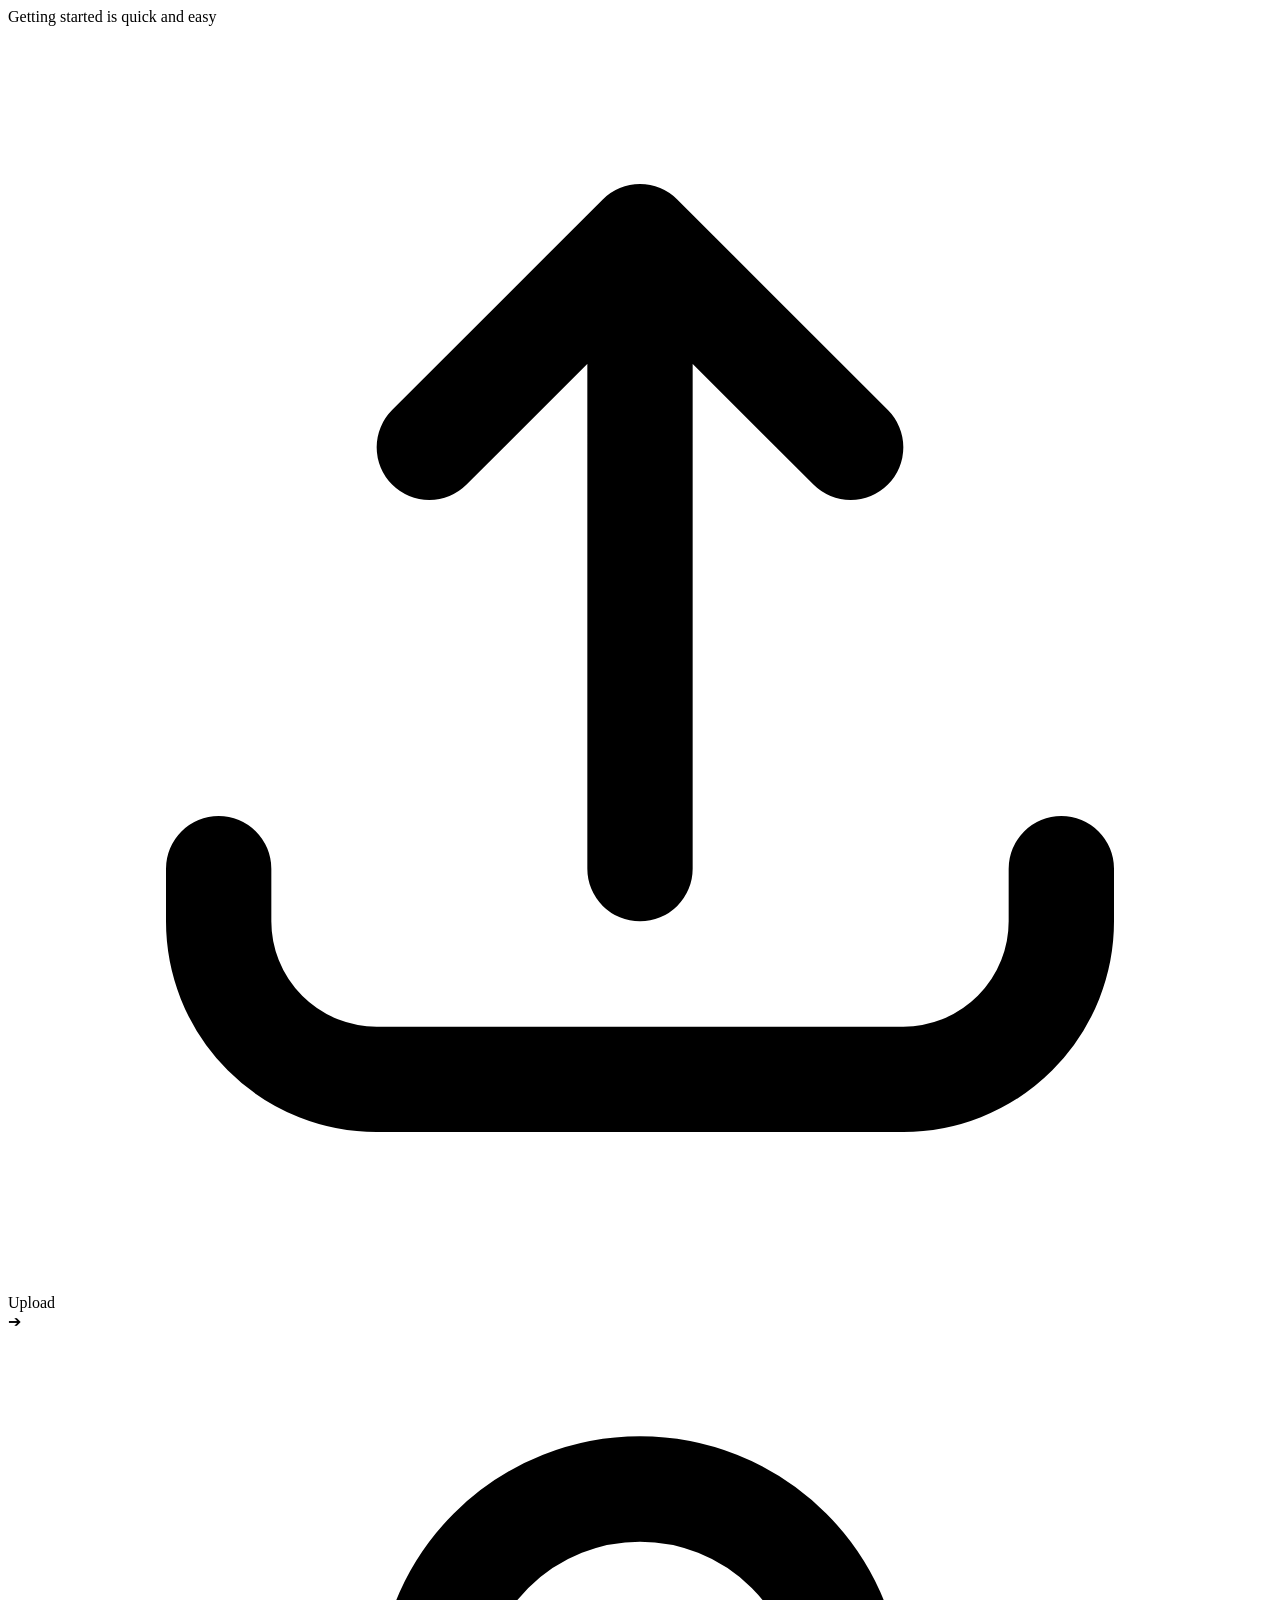
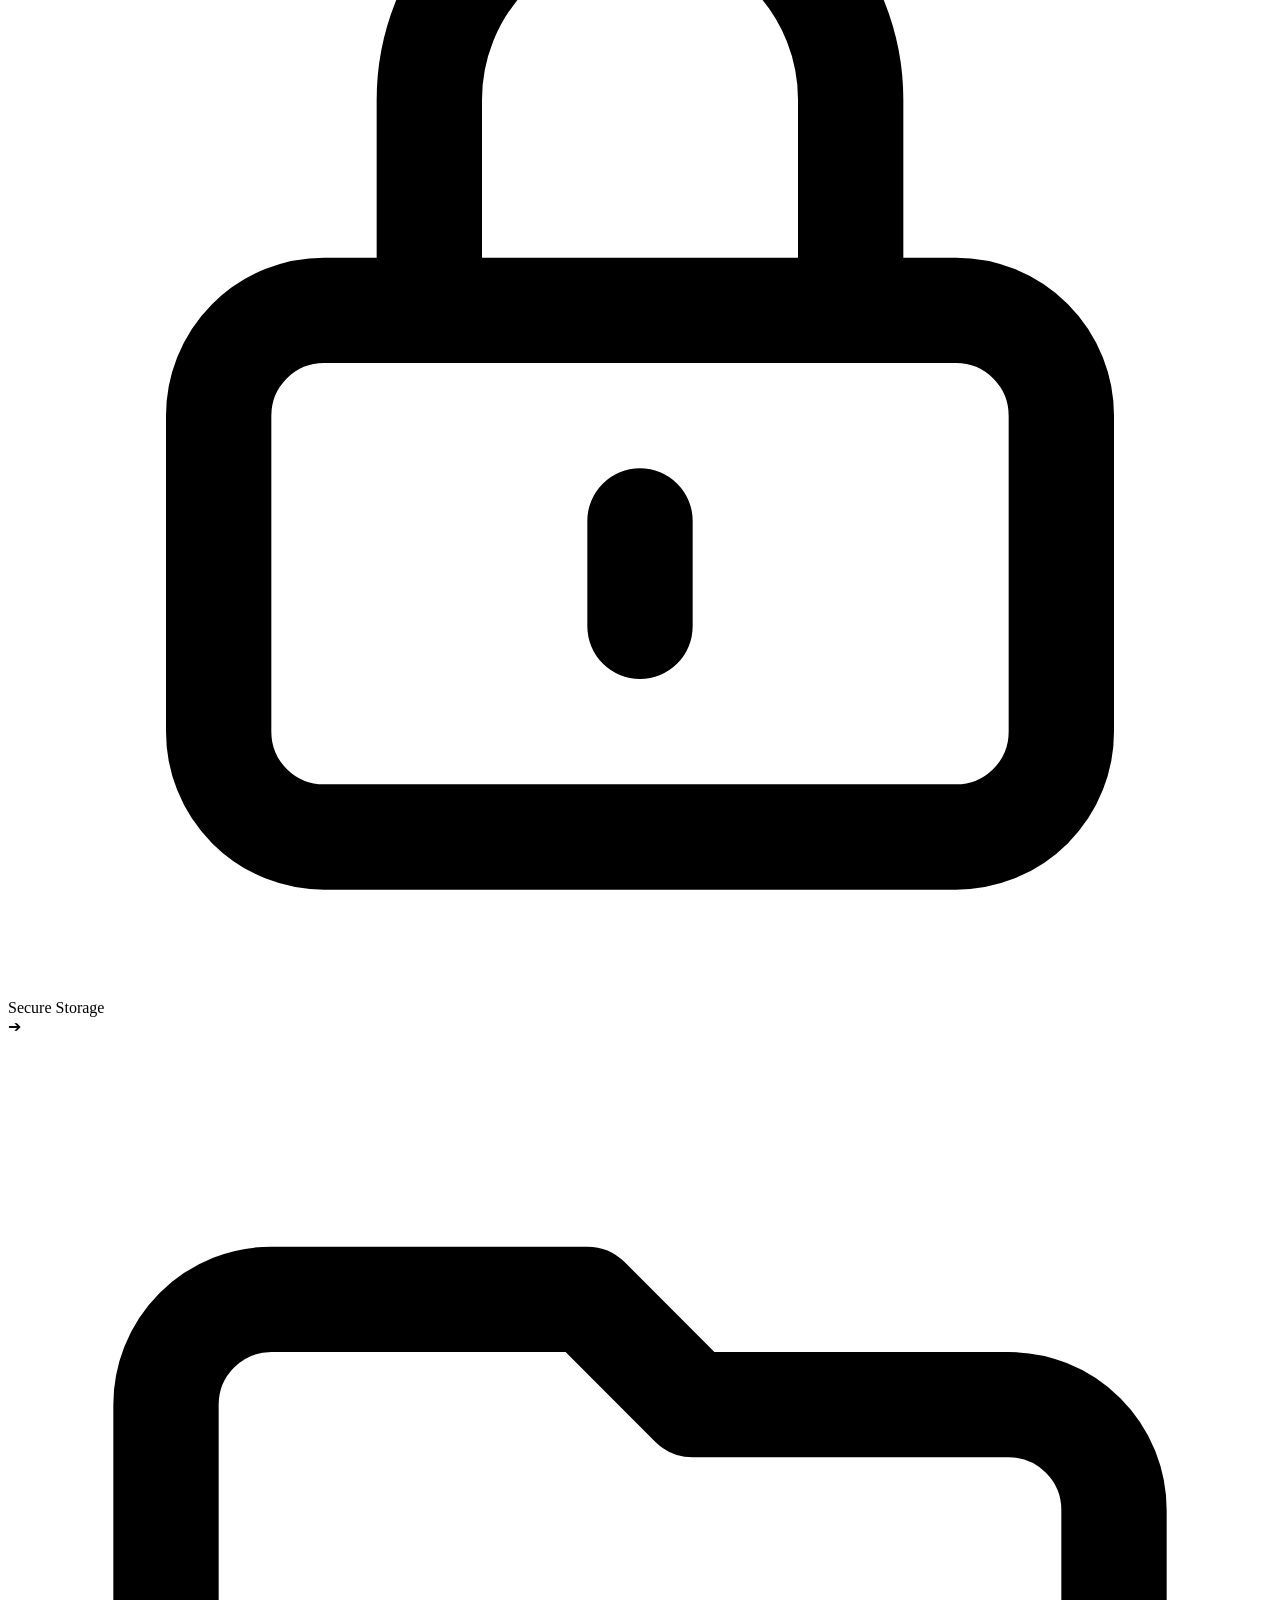
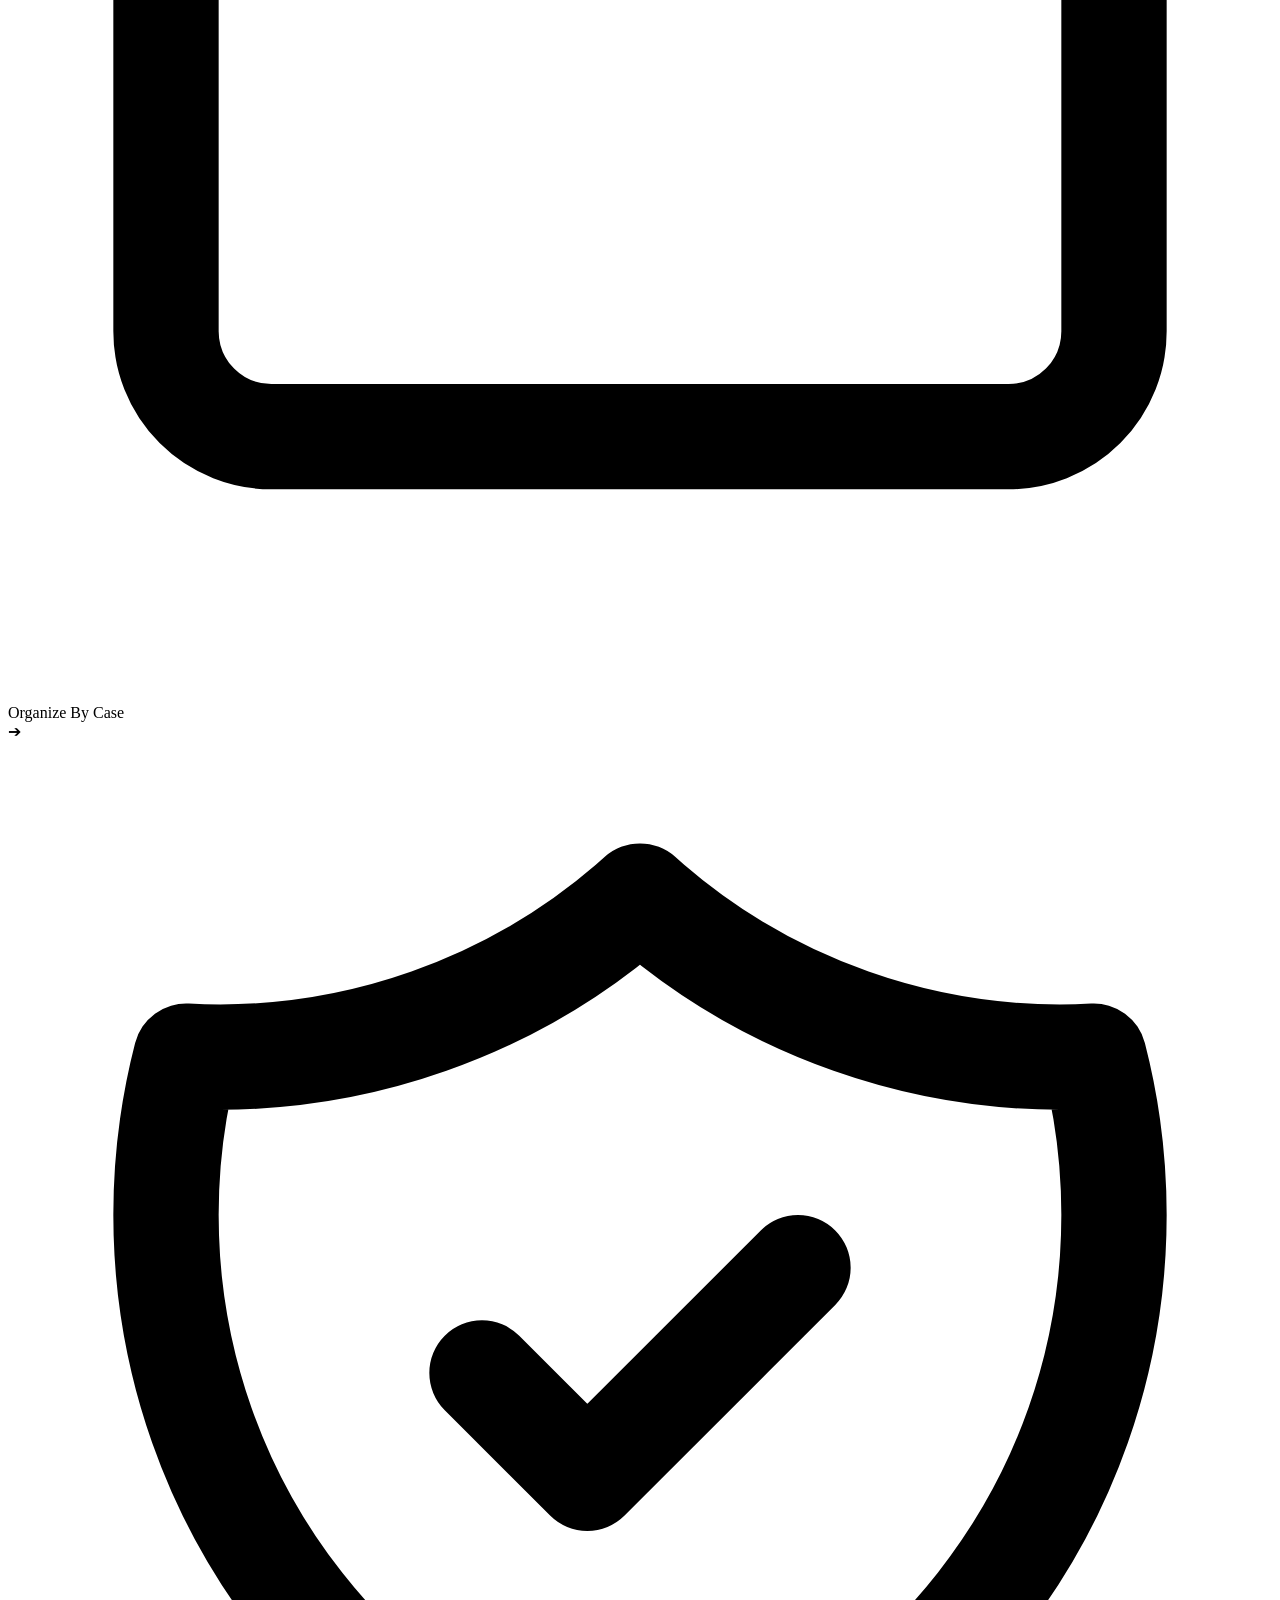
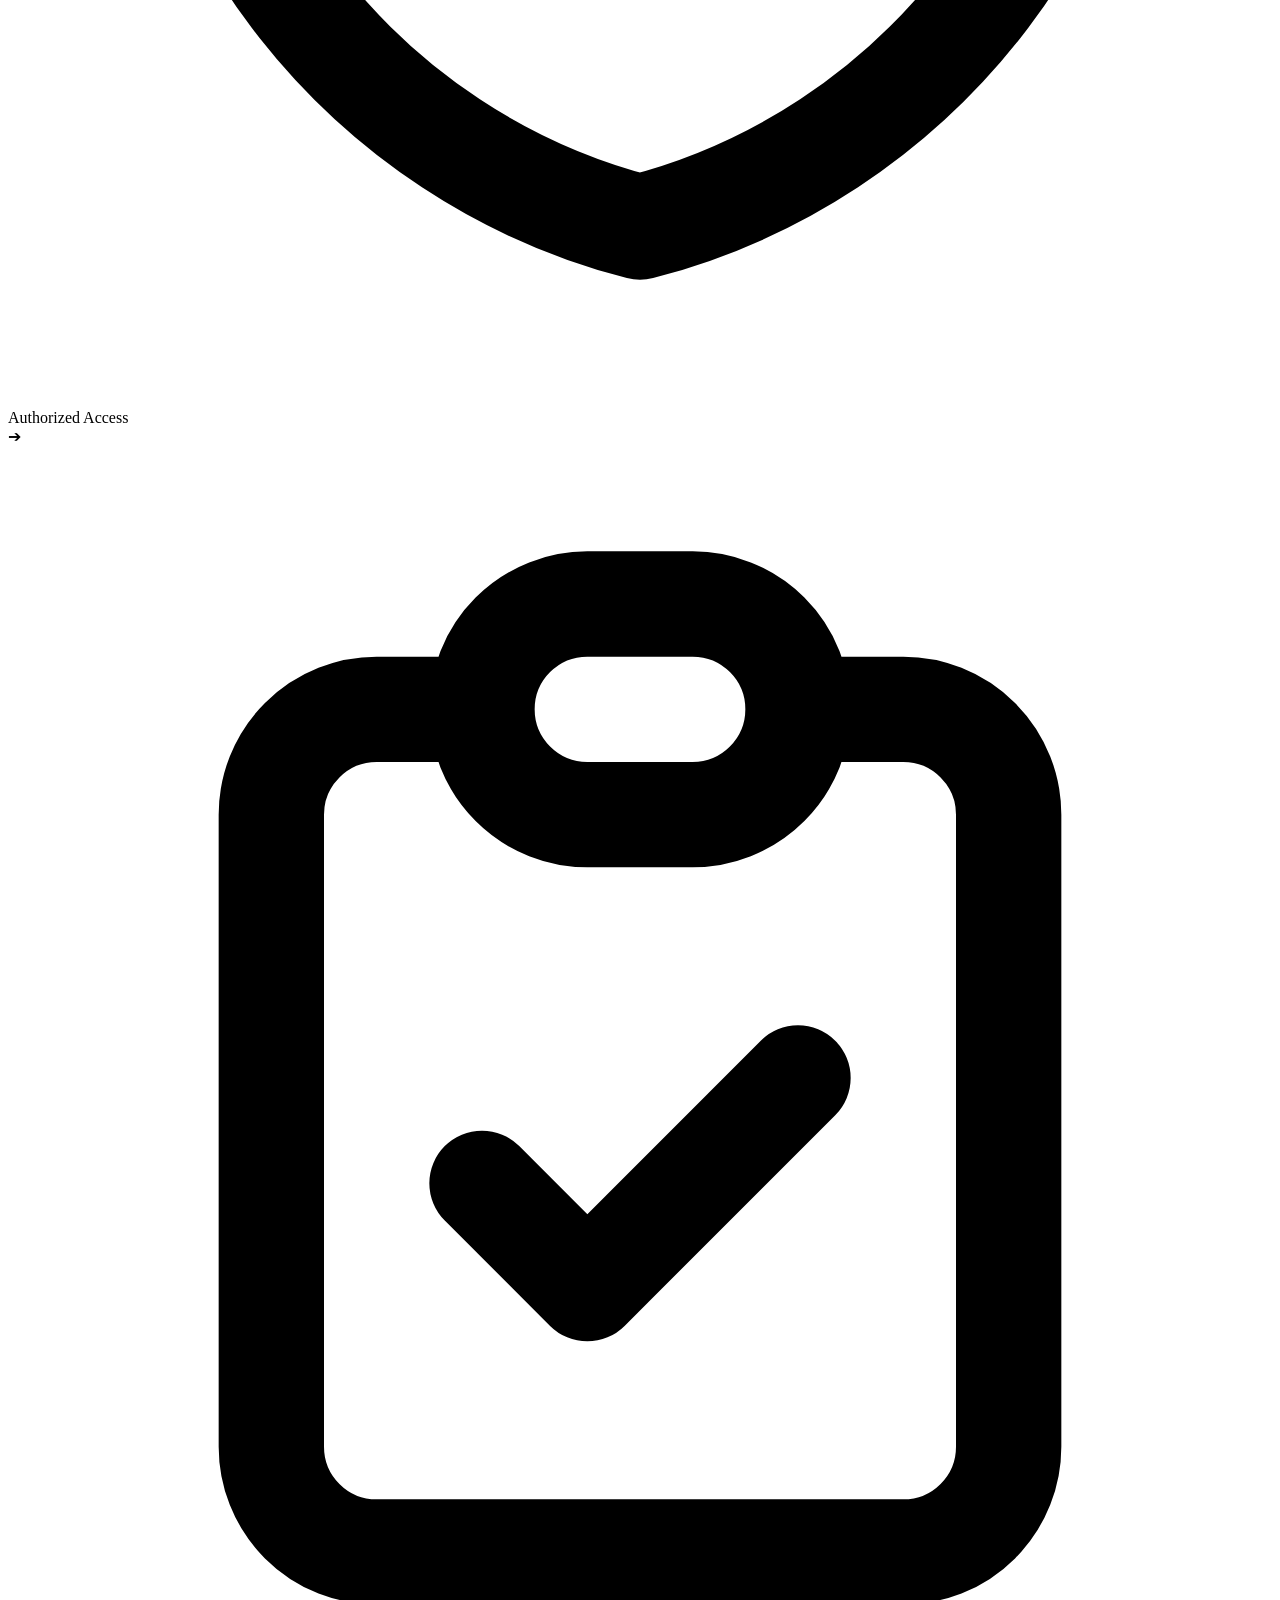
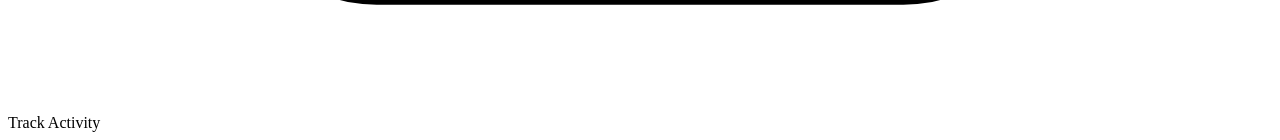
<file: icon.html>
<!DOCTYPE html>
<html lang="en">
<head>
  <meta charset="UTF-8">
  <meta name="viewport" content="width=device-width, initial-scale=1.0">
  <title>Document</title>
</head>
<body>
  <div class="w-full bg-[#f4f2ff] rounded-2xl p-5 my-4 border border-purple-100 shadow-sm">
  <div class="flex flex-col lg:flex-row items-center justify-between gap-6">
    
    <!-- Title -->
    <div class="shrink-0 text-center lg:text-left">
      <div class="text-lg font-bold text-gray-900">
        Getting started is quick and easy
      </div>
    </div>

    <!-- Steps -->
    <div class="flex flex-wrap lg:flex-nowrap items-center justify-center gap-3">
      
      <!-- 1. Upload -->
      <div class="flex flex-col items-center text-center w-20">
        <div class="w-11 h-11 rounded-full bg-white shadow-sm flex items-center justify-center text-blue-600 border border-purple-50">
          <svg class="w-5 h-5" fill="none" stroke="currentColor" stroke-width="2" viewBox="0 0 24 24">
            <path stroke-linecap="round" stroke-linejoin="round" d="M4 16v1a3 3 0 003 3h10a3 3 0 003-3v-1m-4-8l-4-4m0 0L8 8m4-4v12" />
          </svg>
        </div>
        <div class="mt-1.5 text-xs font-medium text-gray-700">Upload</div>
      </div>

      <!-- Arrow -->
      <div class="text-gray-400 text-xs hidden sm:block">➔</div>

      <!-- 2. Secure Storage -->
      <div class="flex flex-col items-center text-center w-24">
        <div class="w-11 h-11 rounded-full bg-white shadow-sm flex items-center justify-center text-emerald-600 border border-purple-50">
          <svg class="w-5 h-5" fill="none" stroke="currentColor" stroke-width="2" viewBox="0 0 24 24">
            <path stroke-linecap="round" stroke-linejoin="round" d="M12 15v2m-6 4h12a2 2 0 002-2v-6a2 2 0 00-2-2H6a2 2 0 00-2 2v6a2 2 0 002 2zm10-10V7a4 4 0 00-8 0v4h8z" />
          </svg>
        </div>
        <div class="mt-1.5 text-xs font-medium text-gray-700">Secure Storage</div>
      </div>

      <!-- Arrow -->
      <div class="text-gray-400 text-xs hidden sm:block">➔</div>

      <!-- 3. Organize By Case -->
      <div class="flex flex-col items-center text-center w-28">
        <div class="w-11 h-11 rounded-full bg-white shadow-sm flex items-center justify-center text-indigo-600 border border-purple-50">
          <svg class="w-5 h-5" fill="none" stroke="currentColor" stroke-width="2" viewBox="0 0 24 24">
            <path stroke-linecap="round" stroke-linejoin="round" d="M3 7v10a2 2 0 002 2h14a2 2 0 002-2V9a2 2 0 00-2-2h-6l-2-2H5a2 2 0 00-2 2z" />
          </svg>
        </div>
        <div class="mt-1.5 text-xs font-medium text-gray-700">Organize By Case</div>
      </div>

      <!-- Arrow -->
      <div class="text-gray-400 text-xs hidden sm:block">➔</div>

      <!-- 4. Authorized Access -->
      <div class="flex flex-col items-center text-center w-28">
        <div class="w-11 h-11 rounded-full bg-white shadow-sm flex items-center justify-center text-purple-600 border border-purple-50">
          <svg class="w-5 h-5" fill="none" stroke="currentColor" stroke-width="2" viewBox="0 0 24 24">
            <path stroke-linecap="round" stroke-linejoin="round" d="M9 12l2 2 4-4m5.618-4.016A11.955 11.955 0 0112 2.944a11.955 11.955 0 01-8.618 3.04A12.02 12.02 0 003 9c0 5.591 3.824 10.29 9 11.622 5.176-1.332 9-6.03 9-11.622 0-1.042-.133-2.052-.382-3.016z" />
          </svg>
        </div>
        <div class="mt-1.5 text-xs font-medium text-gray-700">Authorized Access</div>
      </div>

      <!-- Arrow -->
      <div class="text-gray-400 text-xs hidden sm:block">➔</div>

      <!-- 5. Track Activity -->
      <div class="flex flex-col items-center text-center w-24">
        <div class="w-11 h-11 rounded-full bg-white shadow-sm flex items-center justify-center text-rose-500 border border-purple-50">
          <svg class="w-5 h-5" fill="none" stroke="currentColor" stroke-width="2" viewBox="0 0 24 24">
            <path stroke-linecap="round" stroke-linejoin="round" d="M9 5H7a2 2 0 00-2 2v12a2 2 0 002 2h10a2 2 0 002-2V7a2 2 0 00-2-2h-2M9 5a2 2 0 002 2h2a2 2 0 002-2M9 5a2 2 0 012-2h2a2 2 0 012 2m-6 9l2 2 4-4" />
          </svg>
        </div>
        <div class="mt-1.5 text-xs font-medium text-gray-700">Track Activity</div>
      </div>

    </div>

  </div>
</div>
  
</body>
</html>
</file>
